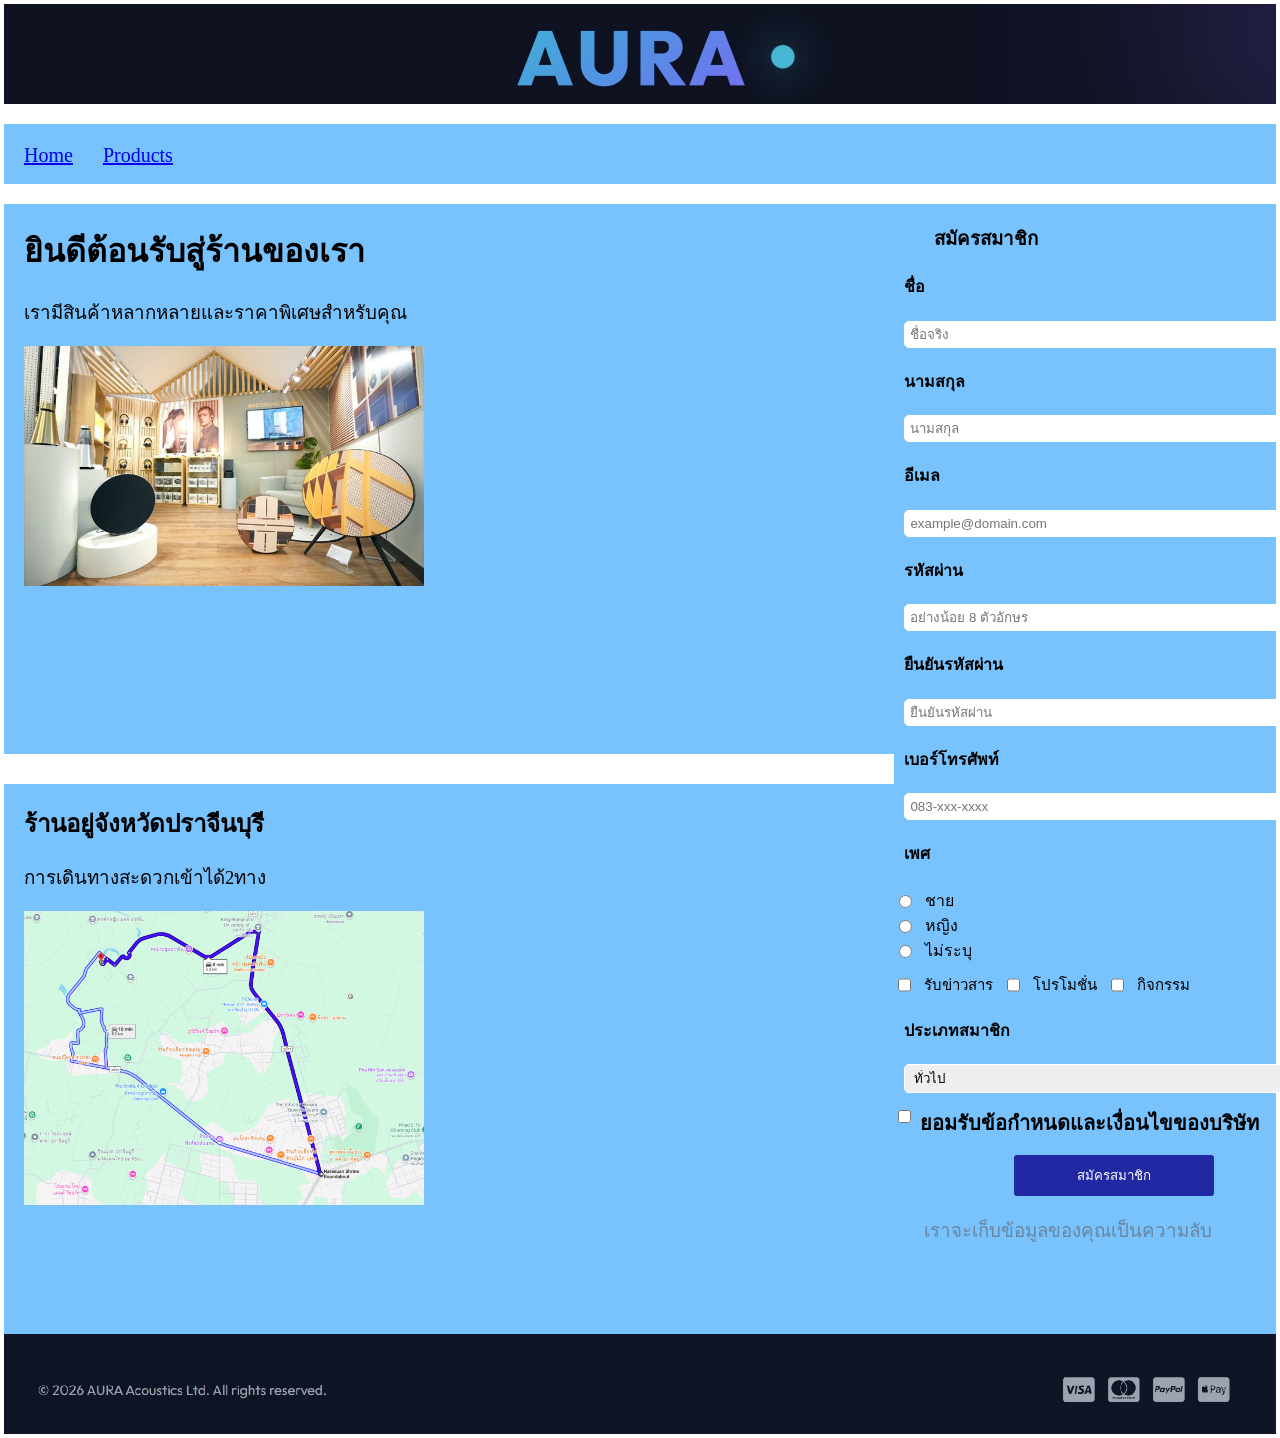
<file: index.html>
<!DOCTYPE html>
<html lang="en">
<head>
    <meta charset="UTF-8">
    <meta name="viewport" content="width=device-width, initial-scale=1.0">
    <title>Home</title>
    <link rel="stylesheet" href="gridstyle.css">
</head>
<body>
    <div class="gridlayout">
        <img src="image/header.jpg" alt="header">
    </div>
    
    <nav class="text1">
        <ul>
            <li><a href="index.html">Home</a></li>
            <li><a href="product.html">Products</a></li>
        </ul>
    </nav>

<div class="gridlayout1">
    <div class="boxleft">
        <div class="text2">
            <div class="gridtext2">
            <h1>ยินดีต้อนรับสู่ร้านของเรา</h1>
            <h3>เรามีสินค้าหลากหลายและราคาพิเศษสำหรับคุณ</h3>
            <img src="image/shop.jpg">
        </div>    
    </div>   

    <div class="text3">
        <div class="gridtext3">
            <h2>ร้านอยู่จังหวัดปราจีนบุรี</h2>
            <h3>การเดินทางสะดวกเข้าได้2ทาง</h3>
            <img src="image/map.png">
        </div>
    </div>
</div>

    <div class="text4">
        <div class="gridtext4">
            <h3>สมัครสมาชิก</h3>        

         <form onsubmit="return false;">
            <h4>ชื่อ</h4>
            <input type="text" placeholder="ชื่อจริง">

            <h4>นามสกุล</h4>
            <input type="text" placeholder="นามสกุล">

            <h4>อีเมล</h4>
            <input type="email" placeholder="example@domain.com">

            <h4>รหัสผ่าน</h4>
            <input type="password" placeholder="อย่างน้อย 8 ตัวอักษร">

            <h4>ยืนยันรหัสผ่าน</h4>
            <input type="password" placeholder="ยืนยันรหัสผ่าน">

            <h4>เบอร์โทรศัพท์</h4>
            <input type="tel" placeholder="083-xxx-xxxx">

            <h4>เพศ</h4>
                <div class="line">
                    <input type="radio" name="gender" id="male">
                    <label for="male">ชาย</label>
                </div>

                <div class="line">
                    <input type="radio" name="gender" id="female">
                    <label for="female">หญิง</label>
                </div>

                <div class="line">
                    <input type="radio" name="gender" id="female">
                    <label for="female">ไม่ระบุ</label>
                </div>

                <div class="check">
                    <input type="checkbox" id="news"> <label for="news">รับข่าวสาร</label>
                    <input type="checkbox" id="promo"> <label for="promo">โปรโมชั่น</label>
                    <input type="checkbox" id="event"> <label for="event">กิจกรรม</label>
                </div>

            <h4>ประเภทสมาชิก</h4>
                <select>
                    <option>ทั่วไป</option>
                    <option>สมาชิกพิเศษ</option>
                    <option>VIP</option>
                </select>

                <div class="terms">
                    <input type="checkbox" id="terms">
                    <label for="terms">ยอมรับข้อกำหนดและเงื่อนไขของบริษัท</label>
                </div>

                <button type="submit">สมัครสมาชิก</button>
                <div class="data">
                    <h3>เราจะเก็บข้อมูลของคุณเป็นความลับ</h3>
                </div>
         </form>
        </div>
    </div>
</div> 

    <footer class="foot">
        <img src="image/footer.jpg">
    </footer>
</body>
</html>
</file>
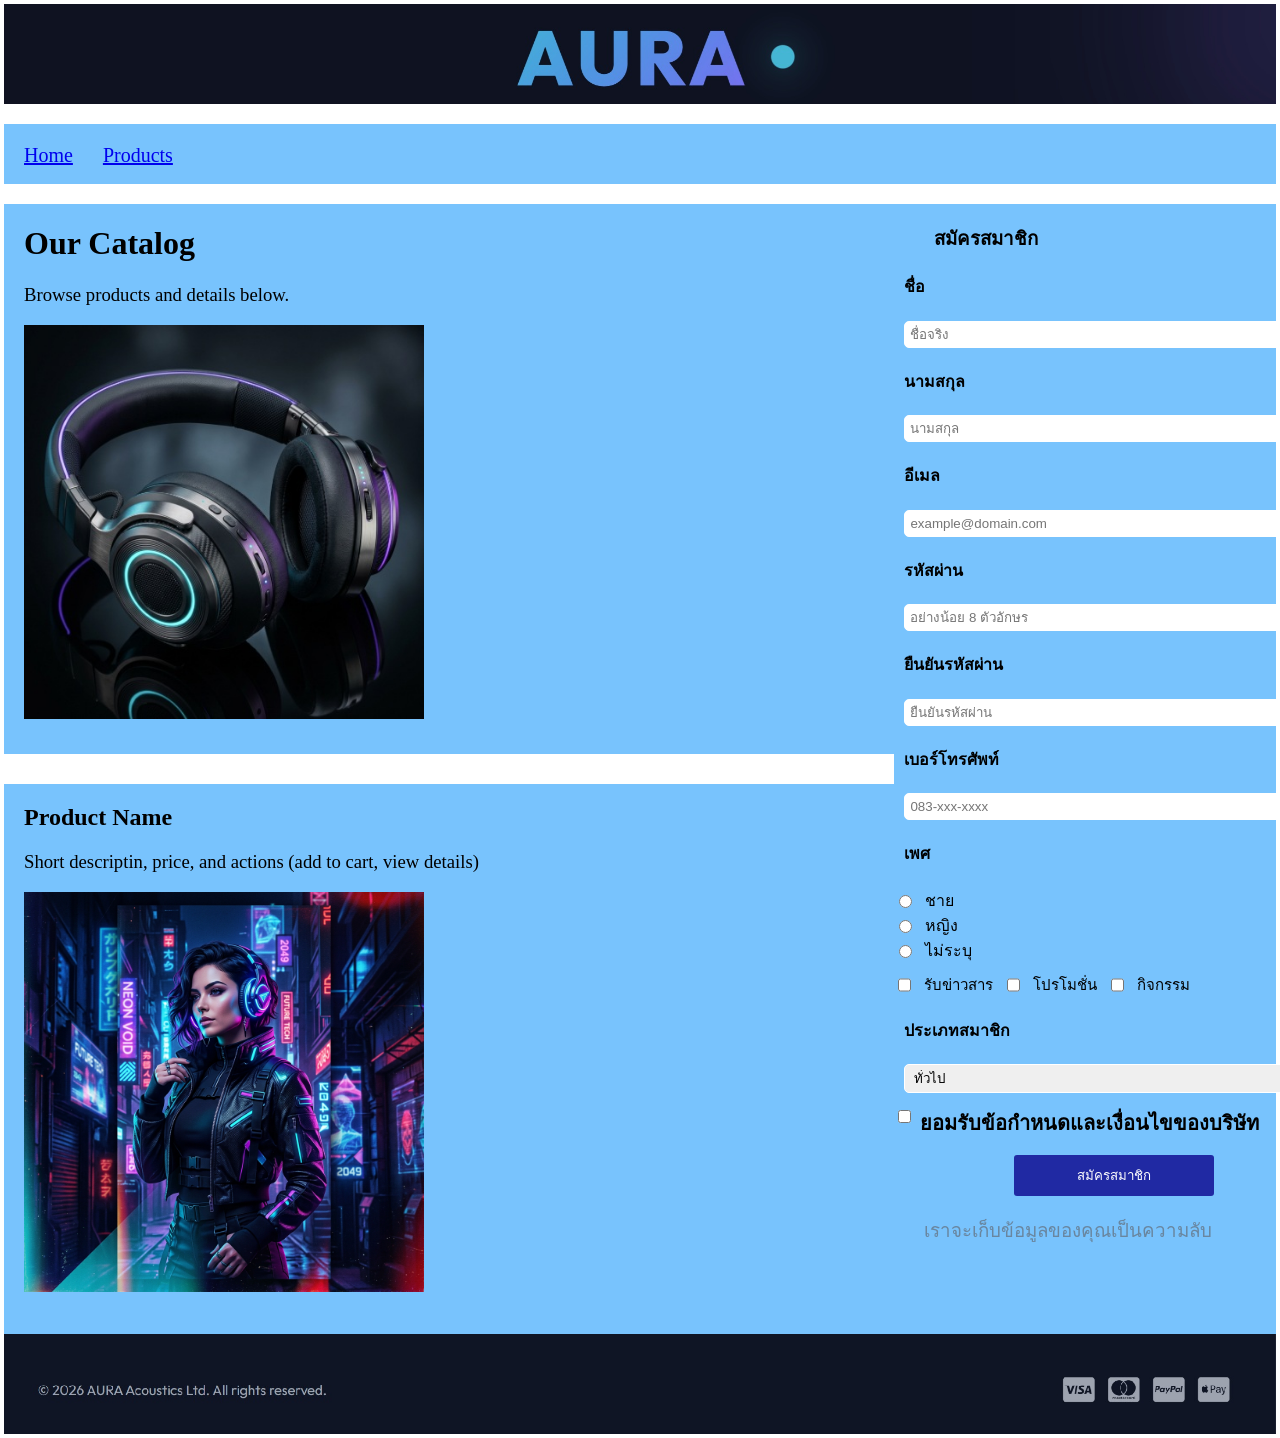
<file: product.html>
<!DOCTYPE html>
<html lang="en">
<head>
    <meta charset="UTF-8">
    <meta name="viewport" content="width=device-width, initial-scale=1.0">
    <title>Product</title>
    <link rel="stylesheet" href="gridstyle.css">
</head>
<body>
    <div class="gridlayout">
        <img src="image/header.jpg" alt="header">
    </div>

    <nav class="text1">
        <ul>
            <li><a href="index.html">Home</a></li>
            <li><a href="product.html">Products</a></li>
        </ul>
    </nav>

<div class="gridlayout1">
    <div class="boxleft">
        <div class="text2">
            <div class="gridtext2">
            <h1>Our Catalog</h1>
            <h3>Browse products and details below.</h3>
            <img src="image/product1.jpg">
        </div>    
    </div>

    <div class="text3">
        <div class="gridtext3">
            <h2>Product Name</h2>
            <h3>Short descriptin, price, and actions (add to cart, view details)</h3>
            <img src="image/product2.jpg">
        </div>
    </div>
</div>

<div class="text4">
    <div class="gridtext4">
        <h3>สมัครสมาชิก</h3>        

        <form onsubmit="return false;">
            <h4>ชื่อ</h4>
            <input type="text" placeholder="ชื่อจริง">

            <h4>นามสกุล</h4>
            <input type="text" placeholder="นามสกุล">

            <h4>อีเมล</h4>
            <input type="email" placeholder="example@domain.com">

            <h4>รหัสผ่าน</h4>
            <input type="password" placeholder="อย่างน้อย 8 ตัวอักษร">

            <h4>ยืนยันรหัสผ่าน</h4>
            <input type="password" placeholder="ยืนยันรหัสผ่าน">

            <h4>เบอร์โทรศัพท์</h4>
            <input type="tel" placeholder="083-xxx-xxxx">

            <h4>เพศ</h4>
                <div class="line">
                    <input type="radio" name="gender" id="male">
                    <label for="male">ชาย</label>
                </div>

                <div class="line">
                    <input type="radio" name="gender" id="female">
                    <label for="female">หญิง</label>
                </div>

                <div class="line">
                    <input type="radio" name="gender" id="female">
                    <label for="female">ไม่ระบุ</label>
                </div>

                <div class="check">
                    <input type="checkbox" id="news"> <label for="news">รับข่าวสาร</label>
                    <input type="checkbox" id="promo"> <label for="promo">โปรโมชั่น</label>
                    <input type="checkbox" id="event"> <label for="event">กิจกรรม</label>
                </div>

            <h4>ประเภทสมาชิก</h4>
                <select>
                    <option>ทั่วไป</option>
                    <option>สมาชิกพิเศษ</option>
                    <option>VIP</option>
                </select>

                <div class="terms">
                    <input type="checkbox" id="terms">
                    <label for="terms">ยอมรับข้อกำหนดและเงื่อนไขของบริษัท</label>
                </div>

                <button type="submit">สมัครสมาชิก</button>
                <div class="data">
                    <h3>เราจะเก็บข้อมูลของคุณเป็นความลับ</h3>
                </div>
        </form>
        </div>
    </div>
</div>

    <footer class="foot">
        <img src="image/footer.jpg">
    </footer>
</body>
</html>
</file>
<file: gridstyle.css>
body {
    margin: 2px;
    padding: 2px;
    background-color: white;
}

.gridlayout img{
    display:block;
    width: 100%;
    height: 100px;
    margin: 0 auto;
    object-fit: cover;
}



.text1{
    display: grid;
    grid-template-columns: 1fr 1fr;
    background-color: rgb(120, 195, 253);
    height: 50px;
    margin-top: 20px;
    padding-left: 20px;
    padding-bottom: 10px;
}

.text1 ul{
    display: flex;
    gap: 30px;
    list-style: none;
    padding: 0px;
    font-size: 20px;
}

.text2{
      display: grid;
    background-color: rgb(120, 195, 253);
    height: 550px;
    margin-top: 20px;
    width: 1015px;
    padding-left: 20px;
}

.gridtext2 img{
    width: 400px;
}

.gridtext2 h3{
    margin-top: 0px;
    font-weight: normal;
}

.text3{
    display: grid;
    background-color: rgb(120, 195, 253);
    height: 550px;
    margin-top: 10px;
    width: 1015px;
    padding-left: 20px;
}

.gridtext3 h3{
    margin-top: 0px;
    font-weight: normal;
}

.gridtext3 img{
    width: 400px;
}

.gridlayout1 {
    display: flex;
    gap: 20px;
    align-items: stretch;
}
.boxleft{
    display: flex;
    flex-direction: column;   
    flex: 1;                   
    gap: 20px;
    min-width: 0;
}

.text4 {
    width: 30%;
    flex-shrink: 0;
    background-color: rgb(120, 195, 253);
    padding: 0px;
    margin-top: 20px
}

.text4 h3{
    padding-left: 20px;
    margin: 20px;
}

.foot img{
    display:block;
    width: 100%;
    height: 100px;
    margin: 0 auto;
    object-fit: cover;
}

.text4 form h4{
    margin-left: 10px;
    font-weight: 800;
}

.gridtext4 form input[type="text"],
.gridtext4 form input[type="email"],
.gridtext4 form input[type="password"],
.gridtext4 form input[type="tel"],
.gridtext4 form select {
    width: 430px;
    padding: 5px;
    border: 1px solid #ffffff;
    border-radius: 5px;
    box-sizing: border-box;
    margin-left: 10px;
    margin-top: 0px;
}

.line {
    display: flex;
    align-items: center;
    gap: 10px;
}

.line label {
    display: inline;
    margin-top: 0px;

}

.check {
    display: flex;
    gap: 10px;
    margin-top: 10px;
    font-size: 0.85em;
    flex-wrap: wrap;
}

.check label{
    font-size: 15px;
}

.terms {
    display: flex;
    align-items: flex-start;
    gap: 6px;
    margin-top: 14px;
    font-size: 20px;
    font-weight: 1000;
}

.terms label {
    margin: 0;
}

.gridtext4 form button {
    width: 200px;
    margin-top: 16px;
    margin-left: 120px;
    padding: 10px;
    background-color: #2029a3;
    color: #fff;
    border: none;
    border-radius: 3px;
    cursor: pointer;
}

.data h3 {
    font-weight: 300;
    margin-left: 10px;
    color: #667788;
    opacity: 0.8;

}
</file>
